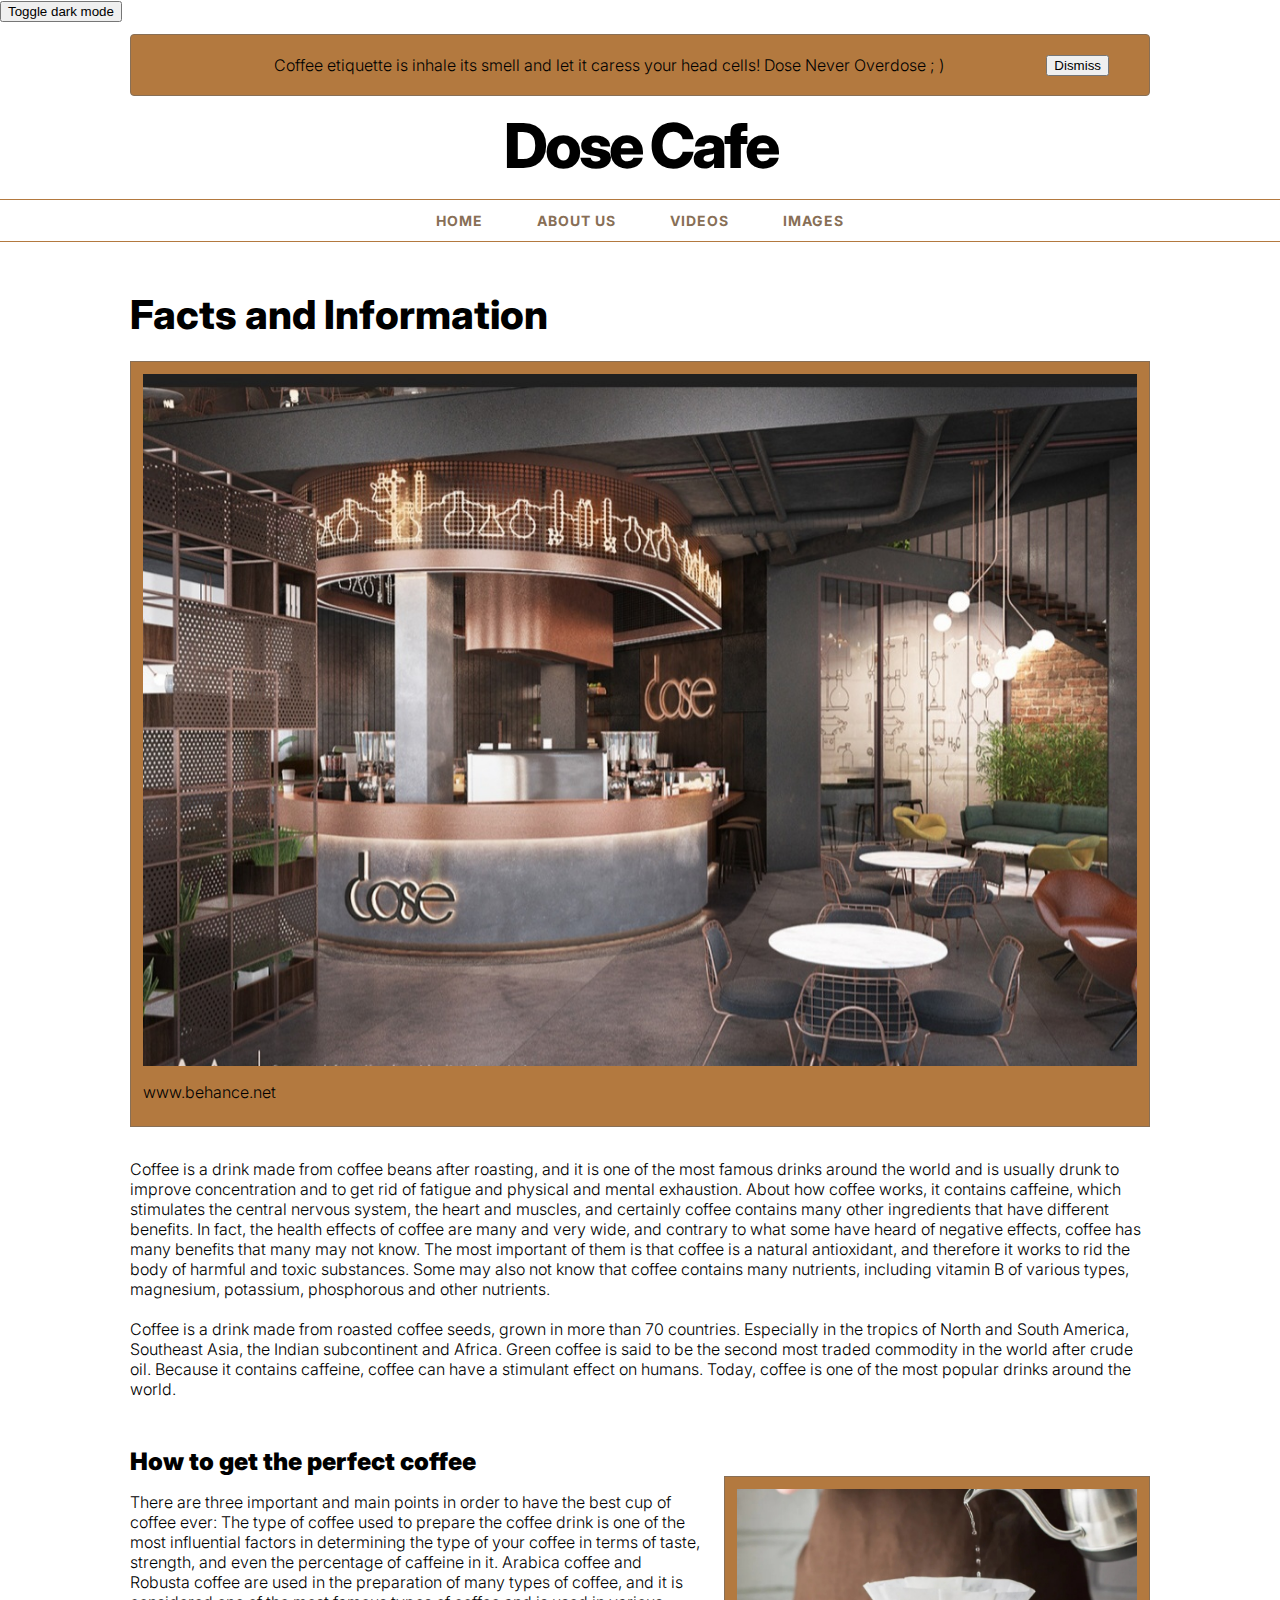
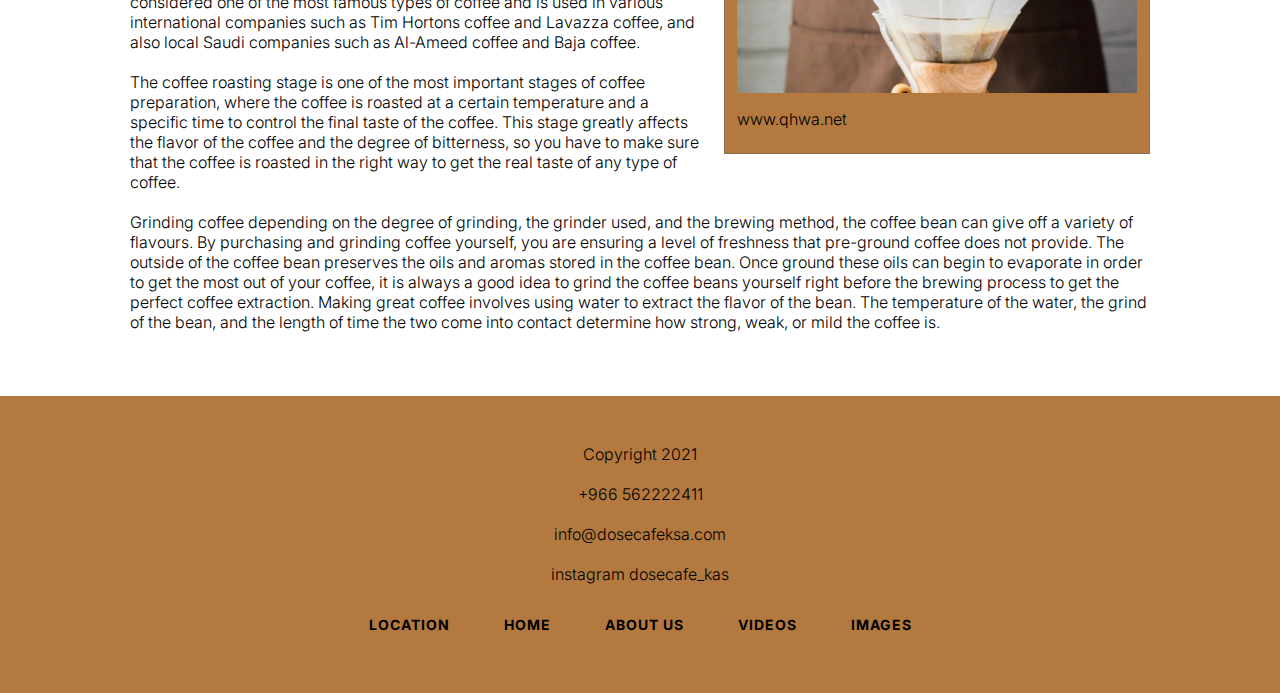
<file: final/final.html>
<!DOCTYPE html>
<html lang="en-US">
  <head>
    <title>My "Dose Cafe" page</title>
    <link rel="preconnect" href="https://fonts.googleapis.com">
    <link rel="preconnect" href="https://fonts.gstatic.com" crossorigin>
    <link href="https://fonts.googleapis.com/css2?family=Inter:wght@400;800;900&display=swap" rel="stylesheet">
    <link rel="stylesheet" href="finalstyle.css">
    <meta name="viewport" content="width=device-width, initial-scale=1">
    <script>
     function darkMode(){
       document.body.classList.toggle('dark-mode');
     }
    </script>
  </head>
  <body>
    <header>
      <button onclick="darkMode()">Toggle dark mode</button>
      <div class="container">
        <div id="message">Coffee etiquette is inhale its smell and let it caress your head cells! Dose Never Overdose ; )<button onclick="document.getElementById('message').classList.add('dismissed')">Dismiss</button></div>
        <h1 id="site-title">Dose Cafe</h1>
      </div>
     <nav>
       <ul>
         <li><a target="_blank" href="https://aalsabans.github.io/Hello-World-/final/final.html">Home</a></li>
         <li><a target="_blank" href="http://dosecafeksa.com/#about">About us</a></li>
         <li><a target="_blank" href="https://www.youtube.com/results?search_query=Cafe+dose+in+saudi+arabia">Videos</a></li>
         <li><a target="_blank" href="https://www.google.com/search?q=dose+cafe+in+Saudi&tbm=isch&ved=2ahUKEwjzvf672qz0AhWYFM0KHdQAA2YQ2-cCegQIABAA&oq=dose+cafe+in+Saudi&gs_lcp=CgNpbWcQAzIHCCMQ7wMQJzoFCAAQgAQ6CggjEO8DEOoCECdQAFijH2CyKmgBcAB4BIABjQGIAfQOkgEENi4xMpgBAKABAaoBC2d3cy13aXotaW1nsAEKwAEB&sclient=img&ei=x--bYbO-JZiptAbUgYywBg&bih=625&biw=1366">Images</a></li>
       </ul>
     </nav>
    </header>
  <main>
    <div class="container">
    <article>
      <h1 id="article-title">Facts and Information</h1>
      <figure class="main-image">
      <img alt="Picture of a cafe"src="images/cafe.jpg"/>
     <figcaption>www.behance.net</figcaption>
   </figure>
     <p>Coffee is a drink made from coffee beans after roasting, and it is one of the most famous drinks around the world and is usually drunk to improve concentration and to get rid of fatigue and physical and mental exhaustion. About how coffee works, it contains caffeine, which stimulates the central nervous system, the heart and muscles, and certainly coffee contains many other ingredients that have different benefits. In fact, the health effects of coffee are many and very wide, and contrary to what some have heard of negative effects, coffee has many benefits that many may not know. The most important of them is that coffee is a natural antioxidant, and therefore it works to rid the body of harmful and toxic substances. Some may also not know that coffee contains many nutrients, including vitamin B of various types, magnesium, potassium, phosphorous and other nutrients.</p>
     <p>Coffee is a drink made from roasted coffee seeds, grown in more than 70 countries. Especially in the tropics of North and South America, Southeast Asia, the Indian subcontinent and Africa. Green coffee is said to be the second most traded commodity in the world after crude oil. Because it contains caffeine, coffee can have a stimulant effect on humans. Today, coffee is one of the most popular drinks around the world.</p>
     <h2>How to get the perfect coffee</h2>
     <figure class="section-image">
       <img alt="Picture of a coffee"src="images/coffee.jpg"/>
    <figcaption>www.qhwa.net</figcaption>
  </figure>
    <p>There are three important and main points in order to have the best cup of coffee ever:
  The type of coffee used to prepare the coffee drink is one of the most influential factors in determining the type of your coffee in terms of taste, strength, and even the percentage of caffeine in it. Arabica coffee and Robusta coffee are used in the preparation of many types of coffee, and it is considered one of the most famous types of coffee and is used in various international companies such as Tim Hortons coffee and Lavazza coffee, and also local Saudi companies such as Al-Ameed coffee and Baja coffee.</p>
  <p>The coffee roasting stage is one of the most important stages of coffee preparation, where the coffee is roasted at a certain temperature and a specific time to control the final taste of the coffee. This stage greatly affects the flavor of the coffee and the degree of bitterness, so you have to make sure that the coffee is roasted in the right way to get the real taste of any type of coffee.</p>
  <p>Grinding coffee depending on the degree of grinding, the grinder used, and the brewing method, the coffee bean can give off a variety of flavours. By purchasing and grinding coffee yourself, you are ensuring a level of freshness that pre-ground coffee does not provide. The outside of the coffee bean preserves the oils and aromas stored in the coffee bean. Once ground these oils can begin to evaporate in order to get the most out of your coffee, it is always a good idea to grind the coffee beans yourself right before the brewing process to get the perfect coffee extraction. Making great coffee involves using water to extract the flavor of the bean. The temperature of the water, the grind of the bean, and the length of time the two come into contact determine how strong, weak, or mild the coffee is.</p>
  </article>
 </div>
 </main>
 <footer id="page-footer">
   <p>Copyright 2021</p>
   <p>+966 562222411</p>
   <p>info@dosecafeksa.com</p>
   <p>instagram dosecafe_kas</p>
   <nav>
     <ul>
       <li><a target="_blank" href="https://www.google.com/maps/search/Dose+Cafe/@25.316149,47.1284597,7.96z?hl=en">location</a></li>
       <li><a target="_blank" href="https://aalsabans.github.io/Hello-World-/final/final.html">Home</a></li>
       <li><a target="_blank" href="http://dosecafeksa.com/#about">About us</a></li>
       <li><a target="_blank" href="https://www.youtube.com/results?search_query=Cafe+dose+in+saudi+arabia">Videos</a></li>
       <li><a target="_blank" href="https://www.google.com/search?q=dose+cafe+in+Saudi&tbm=isch&ved=2ahUKEwjzvf672qz0AhWYFM0KHdQAA2YQ2-cCegQIABAA&oq=dose+cafe+in+Saudi&gs_lcp=CgNpbWcQAzIHCCMQ7wMQJzoFCAAQgAQ6CggjEO8DEOoCECdQAFijH2CyKmgBcAB4BIABjQGIAfQOkgEENi4xMpgBAKABAaoBC2d3cy13aXotaW1nsAEKwAEB&sclient=img&ei=x--bYbO-JZiptAbUgYywBg&bih=625&biw=1366">Images</a></li>
     </ul>
   </nav>
 </footer>
  </body>
</html>
</file>
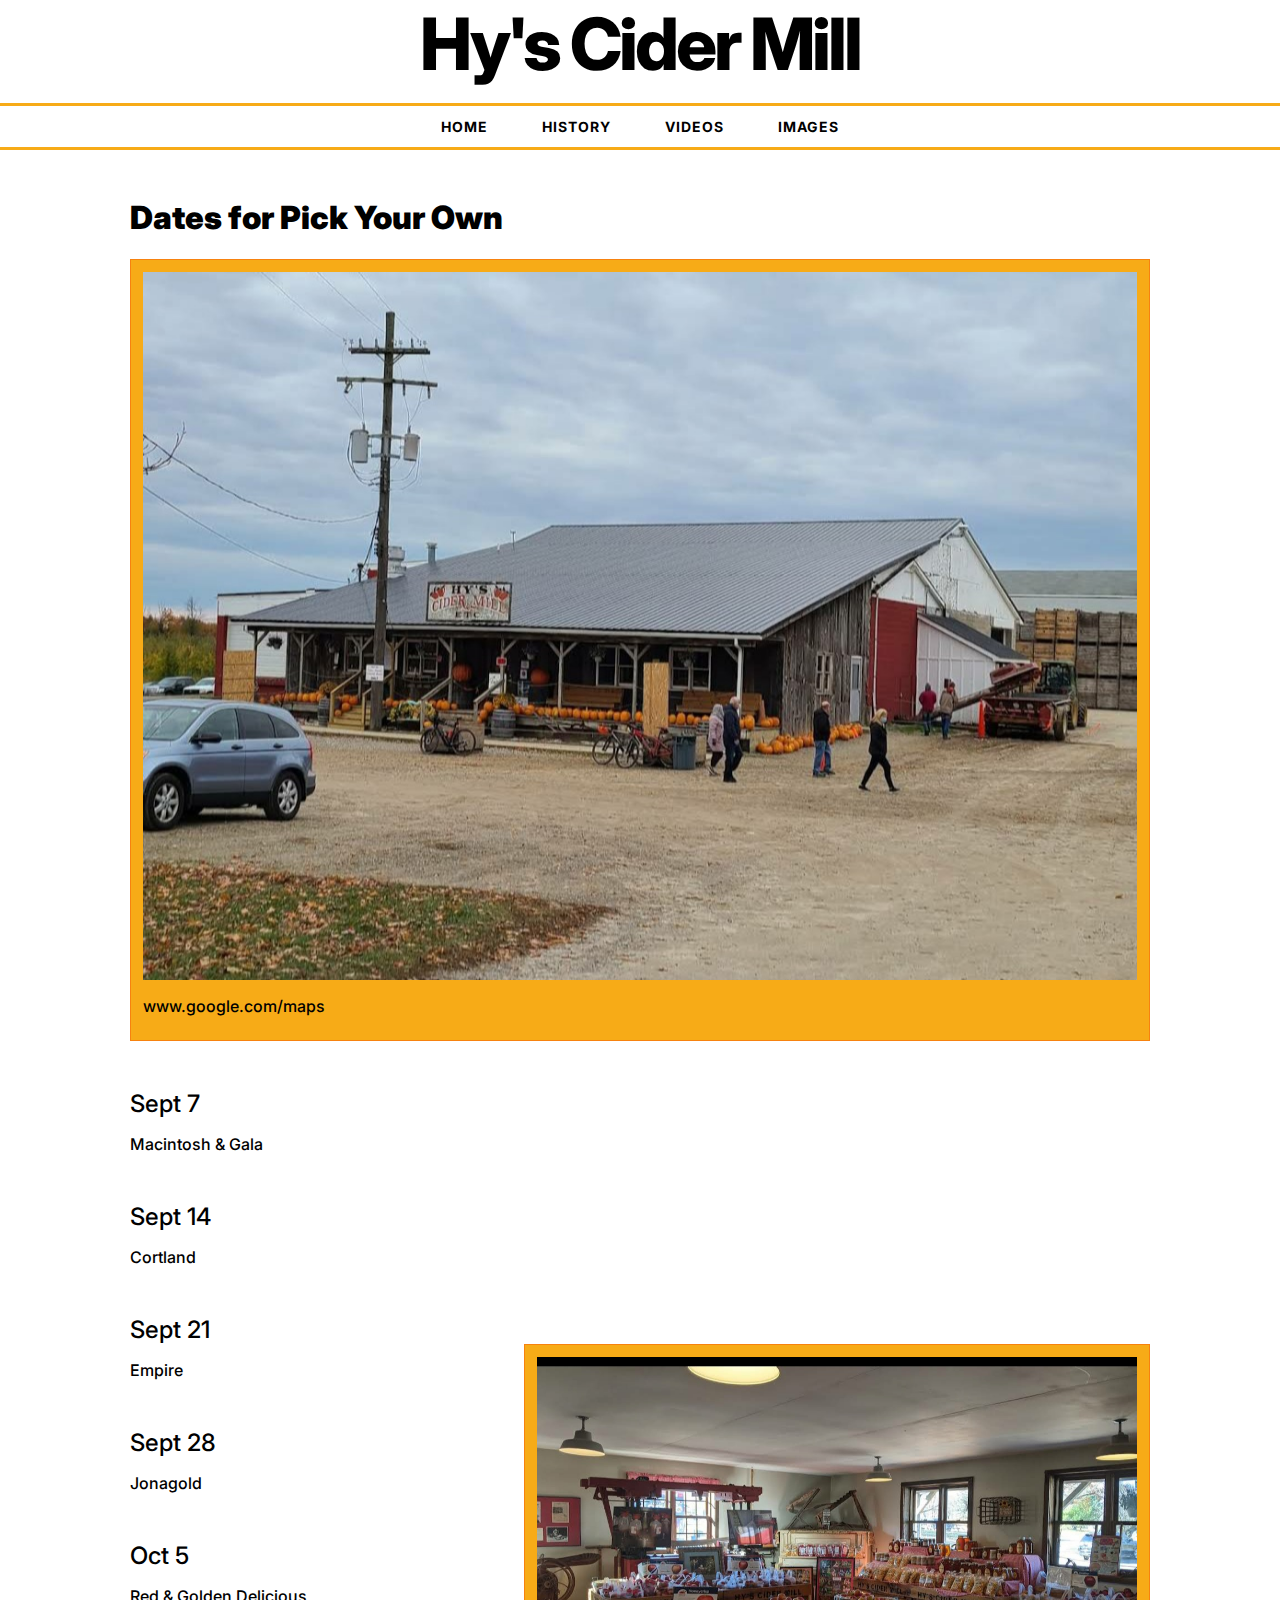
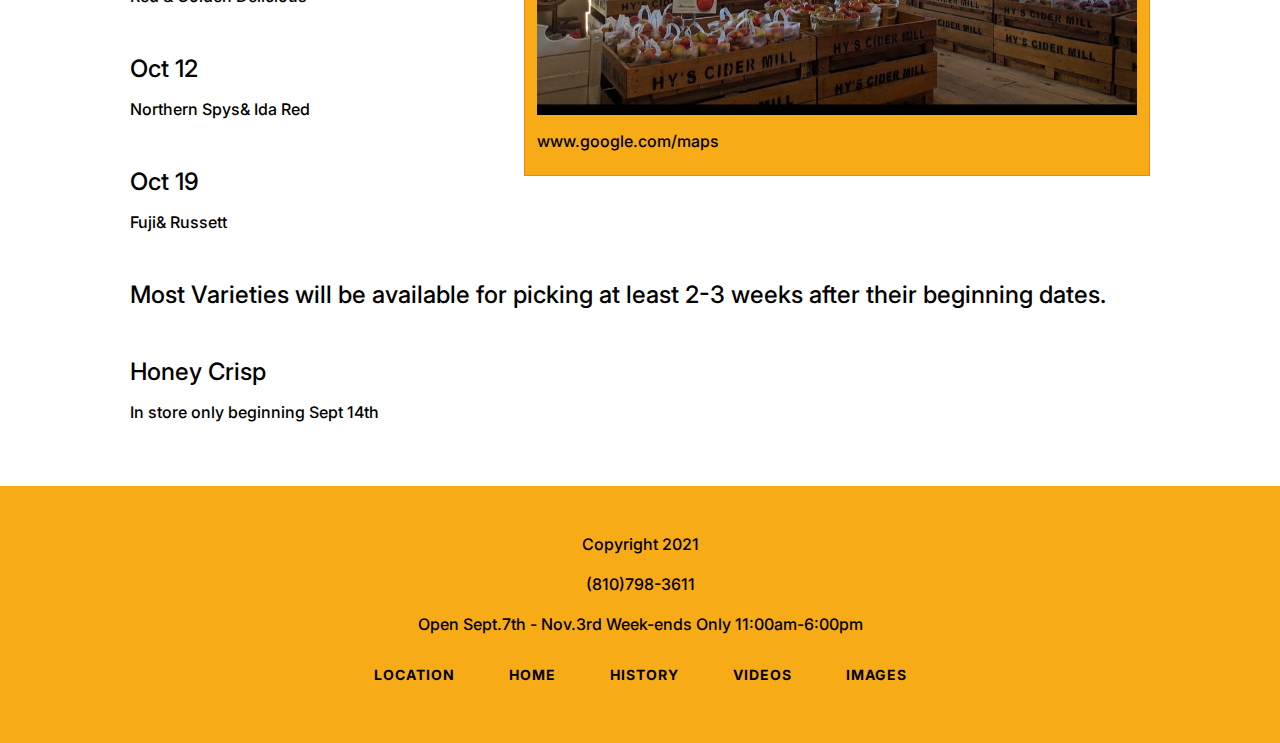
<file: midterm/midterm.html>
<!DOCTYPE html>
<html lang="en-US">
   <head>
     <title>My "Hy's Cider Mill" page</title>
     <link rel="preconnect" href="https://fonts.googleapis.com">
     <link rel="preconnect" href="https://fonts.gstatic.com" crossorigin>
     <link href="https://fonts.googleapis.com/css2?family=Inter:wght@400;800;900&display=swap" rel="stylesheet">
     <link rel="stylesheet" href="midtermstyle.css">
   </head>
   <body>
     <header>
       <h1 id="site-title">Hy's Cider Mill</h1>
       <nav>
         <ul>
           <li><a target="_blank" href="https://aalsabans.github.io/Hello-World-/midterm/midterm.html">Home</a></li>
           <li><a target="_blank" href="https://local.aarp.org/place/hys-cider-mill-romeo-mi.html">History</a></li>
           <li><a target="_blank" href="https://www.youtube.com/results?search_query=Hy%27s+Cider+Mill">Videos</a></li>
           <li><a target="_blank" href="https://www.google.com/search?q=hy%27s+cider+mill&sxsrf=AOaemvK9HOlPJJFQ_I2QMm0z9PiTPv-GHw:1634836804831&source=lnms&tbm=isch&sa=X&ved=2ahUKEwiXx5HYgdzzAhWkB50JHQh6AdQQ_AUoAnoECAEQBA&biw=1366&bih=625&dpr=1">Images</a></li>
         </ul>
       </nav>
     </header>
     <main>
       <div class="container">
      <article>
       <h1 id="article-title"> Dates for Pick Your Own</h1>
       <figure class="main-image">
         <img alt="Picture of a store."src="images/store.jpg"/>
         <figcaption>www.google.com/maps</figcaption>
       </figure>
       <h2>Sept 7</h2>
       <p>Macintosh & Gala</p>
       <h2>Sept 14</h2>
       <p>Cortland</p>
       <h2>Sept 21</h2>
       <figure class="section-image">
         <img alt="Another picture of a store."src="images/apples.jpg"/>
         <figcaption>www.google.com/maps</figcaption>
       </figure>
       <p>Empire</p>
       <h2>Sept 28</h2>
       <p>Jonagold</p>
       <h2>Oct 5</h2>
       <p>Red & Golden Delicious</p>
       <h2>Oct 12</h2>
       <p>Northern Spys& Ida Red</p>
       <h2>Oct 19</h2>
       <p>Fuji& Russett</p>
       <h2>Most Varieties will be available for picking at least 2-3 weeks after their beginning dates.</h2>
       <h2>Honey Crisp</h2>
       <p>In store only beginning Sept 14th</P>
      </article>
       </div>
     </main>
     <footer id="page-footer">
       <p>Copyright 2021</p>
       <p>(810)798-3611</p>
       <p> Open Sept.7th - Nov.3rd Week-ends Only 11:00am-6:00pm</p>
       <nav>
         <ul>
           <li><a target="_blank" href="https://www.google.com/maps/place/Hy's+Cider+Mill/@42.873321,-83.0575767,14z/data=!4m5!3m4!1s0x8824fa15a135b02d:0x7cea01c2226151ca!8m2!3d42.8734413!4d-83.057582?hl=en">location</a></li>
           <li><a target="_blank" href="https://aalsabans.github.io/Hello-World-/midterm/midterm.html">Home</a></li>
           <li><a target="_blank" href="https://local.aarp.org/place/hys-cider-mill-romeo-mi.html">History</a></li>
           <li><a target="_blank" href="https://www.youtube.com/results?search_query=Hy%27s+Cider+Mill">Videos</a></li>
           <li><a target="_blank" href="https://www.google.com/search?q=hy%27s+cider+mill&sxsrf=AOaemvK9HOlPJJFQ_I2QMm0z9PiTPv-GHw:1634836804831&source=lnms&tbm=isch&sa=X&ved=2ahUKEwiXx5HYgdzzAhWkB50JHQh6AdQQ_AUoAnoECAEQBA&biw=1366&bih=625&dpr=1">Images</a></li>
         </ul>
       </nav>
     </footer>
   </body>
</html>
</file>
<file: final/finalstyle.css>
body {
  font-family: 'Inter', sans-serif;
  font-weight: 300;
  margin: 0;
}

body.dark-mode{
  background:#010101;
  color:#ffffff;
}

.container {
  width: 96%;
  max-width: 1020px;
  margin: 0 auto;
}

#message{
  background:#b3793f;
  border: 1px solid #886f56;
  padding: 20px 40px;
  margin: 12px 0;
  border-radius: 4px;
  text-align: center;
  opacity: 1;
  transition: opacity .2s ease;
}

#message.dismissed{
  opacity: 0;
  height: 0;
}

#message button{
  float: right;
}

.small-container {
  margin: 0 auto;
  width: 92%;
  max-width: 768px;
}

h1#site-title {
  font-size: 62px;
  letter-spacing: -3px;
  margin-top: 0;
  margin-bottom: .125em;
  text-align: center;
  font-weight: 800;
}

h1#article-title{
  font-size: 40px;
  font-weight: 800;
  margin-bottom: 22px;
  margin-top: 48px;
}

h2 {
  font-weight: 900;
  margin-bottom: 0;
  margin-top: 48px;
}

p{
  line-height: 1.25;
  margin-bottom: 1.25em;
}

img {
  max-width: 100%;
  height: auto;
}

figure {
  margin: 0;
  border:1px solid black;
  padding: 12px;
  padding-bottom: 24px;
}

figure img {
  margin-bottom: 12px;
}

figure.main-image {
 background: #b3793f;
 border-color: #886f56;
 color: black;
 margin-bottom: 32px;
}

@media all and (min-width: 768px) {
  figure.section-image{
  max-width: 400px;
  margin-bottom: 32px;
  float:right;
  margin-left: 20px;
  background: #b3793f;
  border-color: #886f56;
  color: black;
  }
}

p img{
 float: right;
 max-width: 60%;
 margin-left: 20px;
 margin-bottom: 32px;
}

nav ul{
  list-style: none;
  padding-left: 0;
}

@media all and (min-width:376px) {
  nav ul{
    display: flex;
    justify-content: center;
    gap: 30px;
  }
}

nav ul li{
}

nav ul li a {
  color: #886f56;
  text-decoration: none;
  padding: 12px;
  display: block;
  text-transform: uppercase;
  font-size: 14px;
  font-weight: bold;
  letter-spacing: 1px;
}

header nav ul li a:hover{
border-bottom: 3px solid #b3793f;
padding-bottom: 9px;
}

header nav ul {
  border-top: 1px solid #b3793f;
  border-bottom: 1px solid #b3793f;
}

footer nav {

}

footer nav ul li a {
  color: black;
}

footer nav ul li a:hover {
  text-decoration: underline;
}

footer#page-footer {
  padding: 32px 0;
  margin-top: 64px;
  text-align: center;
  background-color:#b3793f;
  color: black;
}
</file>
<file: midterm/midtermstyle.css>
body {
  font-family: 'Inter', sans-serif;
  font-weight: 500;
  margin: 0;
}

.container {
  width: 96%;
  max-width: 1020px;
  margin: 0 auto;
}

.small-container {
  margin: 0 auto;
  width: 92%;
  max-width: 768px;
}

h1#site-title {
  font-size: 72px;
  letter-spacing: -3px;
  margin-top: 0;
  margin-bottom: .125em;
  text-align: center;
  font-weight: 800;
}

h1#article-title{
  front-size: 48px;
  font-weight: 900;
  margin-bottom: 22px;
  margin-top: 48px;
}

h2 {
  font-weight: 500;
  margin-bottom: 0;
  margin-top: 48px;
}

p {
  line-height: 1.25;
  margin-bottom: 1.25em;
}

figure{
margin: 0;
border: 1px solid black;
padding: 12px;
padding-bottom: 24px;
}

figure img {
  max-width: 100%;
  height:auto;
  margin-bottom: 12px;
}

figure.main-image {
 background: #f7ab17;
 border-color: #f7820f;
 color: black;
 margin-bottom: 32px;
}

figure.section-image{
  float: right;
  margin-left: 20px;
  max-width: 600px;
  margin-bottom: 32px;
  background: #f7ab17;
  border-color: #f7820f;
}

p img{
  float:right;
  max-width: 60%;
  margin-left:20px;
  margin-bottom:32px;
}

nav ul{
  display: flex;
  justify-content: center;
  gap: 30px;
  list-style: none;
  padding-left: 0;
}

nav ul li a {
  color:black;
  text-decoration: none;
  padding: 12px;
  display: block;
  text-transform: uppercase;
  font-size: 14px;
  font-weight: bold;
  letter-spacing: 1px;
}

header nav ul li a:hover {
border-bottom: 2px solid #f7ab17;
padding-bottom:9px;
}

header nav ul {
  border-top: 3px solid #f7ab17;
  border-bottom: 3px solid #f7ab17;
}

footer nav ul li a {
  color: black;
}

footer nav ul li a:hover {
  text-decoration: underline;
}

footer#page-footer {
  padding: 32px 0;
  margin-top: 64px;
  text-align: center;
  background-color: #f7ab17;
  color: black;
}
</file>
